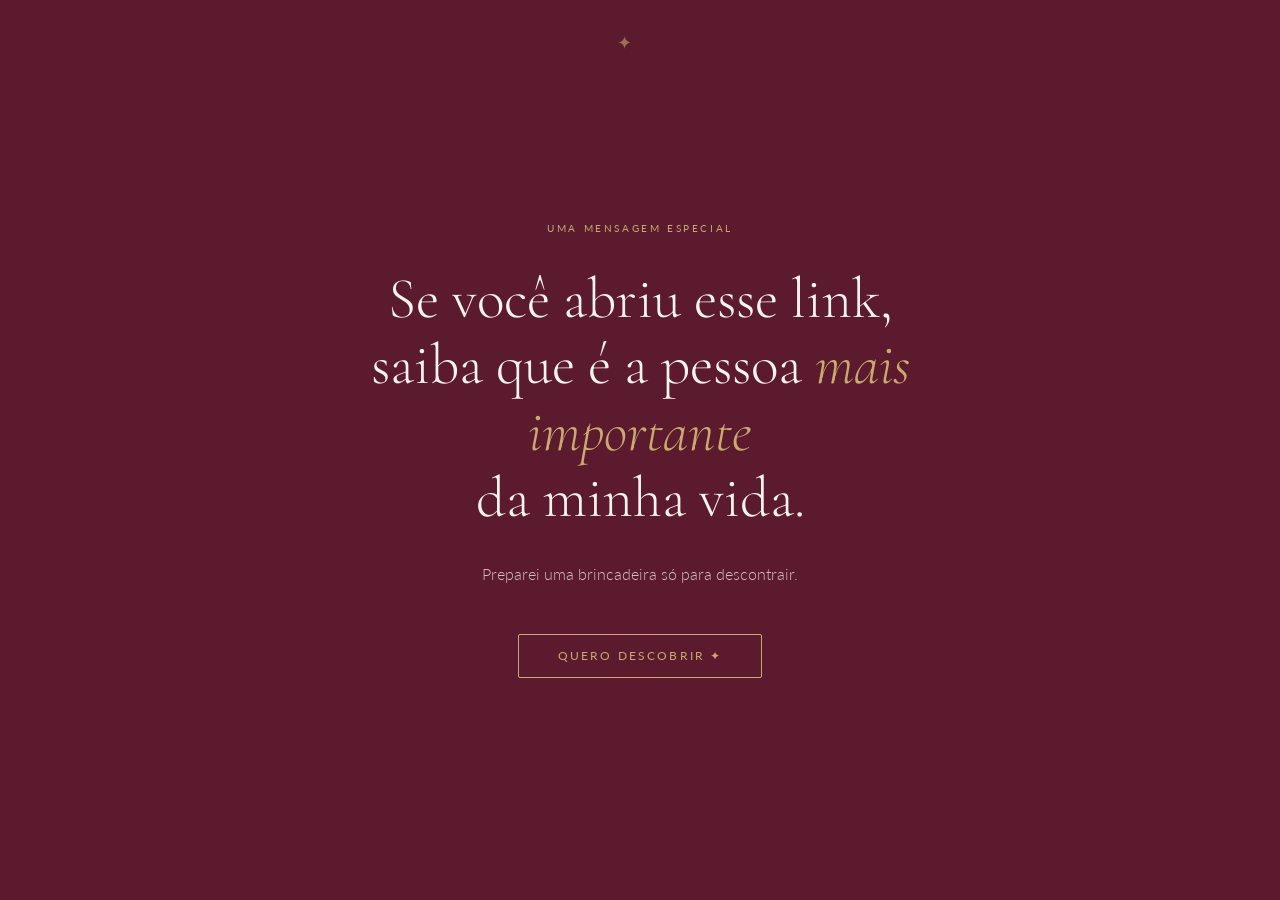
<file: index.html>
<!DOCTYPE html>
<html lang="pt-BR">
<head>
  <meta charset="UTF-8">
  <meta name="viewport" content="width=device-width, initial-scale=1.0">
  <title>Para meu amor</title>
  <link rel="preconnect" href="https://fonts.googleapis.com">
  <link rel="preconnect" href="https://fonts.gstatic.com" crossorigin>
  <link href="https://fonts.googleapis.com/css2?family=Cormorant+Garamond:ital,wght@0,300;0,400;1,300;1,400&family=Lato:wght@300;400&display=swap" rel="stylesheet">
  <link rel="stylesheet" href="style.css">
</head>
<body class="pagina-quiz">

  <!-- ── Tela 1: Boas-vindas ── -->
  <div id="tela-boas-vindas">
    <p class="eyebrow">Uma mensagem especial</p>
    <h1 class="titulo-bv">
      Se você abriu esse link,<br>
      saiba que é a pessoa <em>mais importante</em><br>
      da minha vida.
    </h1>
    <p class="subtitulo-bv">
      Preparei uma brincadeira só para descontrair.
    </p>
    <button class="btn" onclick="comecarQuiz()">Quero descobrir ✦</button>
  </div>

  <!-- ── Tela 2: Quiz ── -->
  <div id="tela-quiz">
    <div class="progresso">
      <div class="passo" id="p1"></div>
      <div class="passo" id="p2"></div>
      <div class="passo" id="p3"></div>
    </div>
    <div class="card-pergunta">
      <p class="numero-pergunta" id="numero-pergunta">Pergunta 1 de 3</p>
      <p class="texto-pergunta" id="texto-pergunta"></p>
      <div class="opcoes" id="opcoes"></div>
      <p class="feedback" id="feedback"></p>
    </div>
  </div>

  <script>
    // =============================================
    // ✏️  EDITE AQUI AS SUAS PERGUNTAS E RESPOSTAS
    // =============================================
    const perguntas = [
      {
        texto: "Em que data começamos a namorar?",
        opcoes: [
          "12 de março",
          "04 de março",   // ← resposta certa
          "21 de setembro",
          "30 de novembro"
        ],
        certa: 1  // índice da resposta certa (começa em 0)
      },
      {
        texto: "Qual é o prato favorito do seu amor?",
        opcoes: [
          "Pizza",
          "Pastel",
          "Macarrão ao molho",
          "Hamburguer"  // ← resposta certa
        ],
        certa: 3
      },
      {
        texto: "O que ele faz toda vez que te vê?",
        opcoes: [
          "Abraça",
          "Fica com saudade mesmo estando do lado",
          "Sorri sem querer"  // ← resposta certa
        ],
        certa: 2
      }
    ];
    // =============================================

    let atual = 0;

    function comecarQuiz() {
      document.getElementById('tela-boas-vindas').style.display = 'none';
      const tq = document.getElementById('tela-quiz');
      tq.style.display = 'block';
      mostrarPergunta();
    }

    function atualizarProgresso() {
      for (let i = 0; i < perguntas.length; i++) {
        const el = document.getElementById('p' + (i+1));
        if (i < atual)       el.className = 'passo feito';
        else if (i === atual) el.className = 'passo ativo';
        else                  el.className = 'passo';
      }
    }

    function mostrarPergunta() {
      const p = perguntas[atual];
      document.getElementById('numero-pergunta').textContent =
        `Pergunta ${atual + 1} de ${perguntas.length}`;
      document.getElementById('texto-pergunta').textContent = p.texto;
      document.getElementById('feedback').textContent = '';
      document.getElementById('feedback').className = 'feedback';

      const container = document.getElementById('opcoes');
      container.innerHTML = '';
      p.opcoes.forEach((op, i) => {
        const btn = document.createElement('button');
        btn.className = 'opcao';
        btn.textContent = op;
        btn.onclick = () => responder(i, btn);
        container.appendChild(btn);
      });

      atualizarProgresso();
    }

    function responder(indice, btn) {
      const p = perguntas[atual];
      const todos = document.querySelectorAll('.opcao');
      todos.forEach(b => b.disabled = true);

      const fb = document.getElementById('feedback');

      if (indice === p.certa) {
        btn.classList.add('certa');
        fb.textContent = '✓ Arrasou! Essa você sabia.';
        fb.classList.add('positivo');
        setTimeout(() => {
          atual++;
          if (atual < perguntas.length) {
            mostrarPergunta();
          } else {
            // Todas certas → vai para a página de amor
            window.location.href = 'amor.html';
          }
        }, 1200);
      } else {
        btn.classList.add('errada');
        fb.textContent = 'Hmm… não era essa. Tente de novo!';
        setTimeout(() => {
          todos.forEach(b => { b.disabled = false; b.className = 'opcao'; });
          fb.textContent = '';
        }, 1000);
      }
    }
  </script>
</body>
</html>
</file>
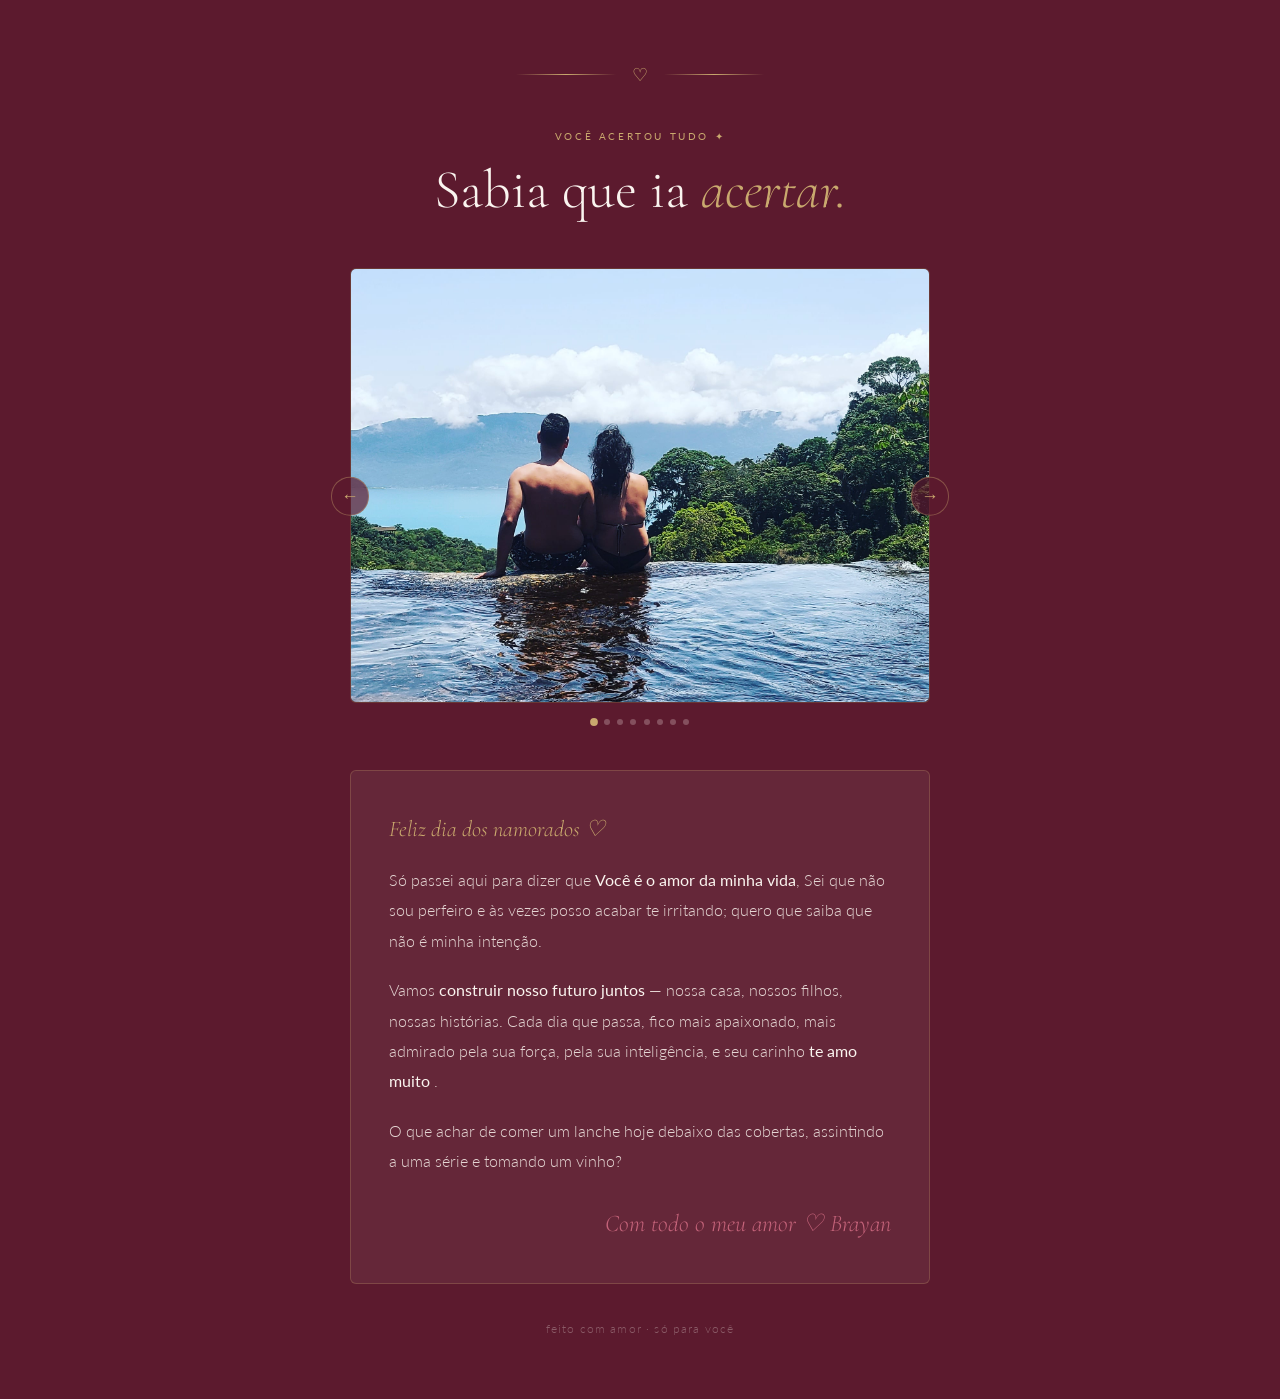
<file: amor.html>
<!DOCTYPE html>
<html lang="pt-BR">
<head>
  <meta charset="UTF-8">
  <meta name="viewport" content="width=device-width, initial-scale=1.0">
  <title>Para meu amor</title>
  <link rel="preconnect" href="https://fonts.googleapis.com">
  <link rel="preconnect" href="https://fonts.gstatic.com" crossorigin>
  <link href="https://fonts.googleapis.com/css2?family=Cormorant+Garamond:ital,wght@0,300;0,400;1,300;1,400&family=Lato:wght@300;400&display=swap" rel="stylesheet">
  <link rel="stylesheet" href="style.css">
</head>
<body class="pagina-amor">

  <div class="envelope">

    <div class="ornamento">
      <span class="linha-ouro"></span>
      <span class="coracao">♡</span>
      <span class="linha-ouro"></span>
    </div>

    <p class="parabens">Você acertou tudo ✦</p>

    <h1 class="titulo">
      Sabia que ia <em>acertar.</em><br>
      
    </h1>

    <!-- ── Carrossel de fotos ── -->
    <div class="carrossel">
      <button class="carrossel-btn carrossel-prev" onclick="moverCarrossel(-1)">&#8592;</button>
      <div class="carrossel-trilho">
        <div class="carrossel-slides" id="carrossel-slides">
          <div class="slide"><img src="foto1.jpg" alt="Nossa foto 1"></div>
          <div class="slide"><img src="foto2.jpg" alt="Nossa foto 2"></div>
          <div class="slide"><img src="foto3.jpg" alt="Nossa foto 3"></div>
          <div class="slide"><img src="foto4.webp" alt="Nossa foto 4"></div>
          <div class="slide"><img src="foto5.jpg" alt="Nossa foto 5"></div>
          <div class="slide"><img src="foto6.jpg" alt="Nossa foto 6"></div>
          <div class="slide"><img src="foto7.jpg" alt="Nossa foto 7"></div>
          <div class="slide"><img src="foto8.jpg" alt="Nossa foto 8"></div>
        </div>
      </div>
      <button class="carrossel-btn carrossel-next" onclick="moverCarrossel(1)">&#8594;</button>
      <div class="carrossel-dots" id="carrossel-dots"></div>
    </div>

    <script>
      let slideAtual = 0;
      const totalSlides = 8;

      // Gera os pontos
      const dotsContainer = document.getElementById('carrossel-dots');
      for (let i = 0; i < totalSlides; i++) {
        const dot = document.createElement('span');
        dot.className = 'dot' + (i === 0 ? ' dot-ativo' : '');
        dot.onclick = () => irParaSlide(i);
        dotsContainer.appendChild(dot);
      }

      function irParaSlide(n) {
        slideAtual = (n + totalSlides) % totalSlides;
        document.getElementById('carrossel-slides').style.transform =
          `translateX(-${slideAtual * 100}%)`;
        document.querySelectorAll('.dot').forEach((d, i) => {
          d.className = 'dot' + (i === slideAtual ? ' dot-ativo' : '');
        });
      }

      function moverCarrossel(direcao) {
        irParaSlide(slideAtual + direcao);
      }

      // Swipe no celular
      let touchStartX = 0;
      const trilho = document.querySelector('.carrossel-trilho');
      trilho.addEventListener('touchstart', e => { touchStartX = e.touches[0].clientX; });
      trilho.addEventListener('touchend', e => {
        const diff = touchStartX - e.changedTouches[0].clientX;
        if (Math.abs(diff) > 40) moverCarrossel(diff > 0 ? 1 : -1);
      });
    </script>

    <!-- =============================================
         ✏️  EDITE AQUI A SUA MENSAGEM DE AMOR
         ============================================= -->
    <div class="carta">
      <span class="saudacao">Feliz dia dos namorados ♡</span>

      <p>
        Só passei aqui para dizer que <span class="destaque">Você é o amor da minha vida</span>,
        Sei que não sou perfeiro e às vezes posso acabar te irritando; quero que saiba que não 
        é minha intenção.
      </p>

      <p>
        Vamos <span class="destaque">construir nosso futuro juntos</span> —
        nossa casa, nossos filhos, nossas histórias.
        Cada dia que passa, fico mais apaixonado,
        mais admirado pela sua força, pela sua inteligência,
        e seu carinho <span class="destaque">te amo muito </span>.
      </p>

      <p>
        O que achar de comer um lanche hoje debaixo das cobertas, 
        assintindo a uma série e tomando um vinho?
      </p>

      <span class="assinatura">Com todo o meu amor ♡ Brayan</span>
    </div>
    <!-- ============================================= -->

    <p class="rodape">feito com amor · só para você</p>

  </div>

</body>
</html>
</file>
<file: style.css>
*, *::before, *::after { box-sizing: border-box; margin: 0; padding: 0; }

:root {
  --vinho:  #5C1A2E;
  --rosa:   #C4637A;
  --creme:  #FAF4EF;
  --ouro:   #C9A96E;
  --texto:  #2E1018;
  --cinza:  #9A8080;
}

/* ── base ── */
body {
  background-color: var(--vinho);
  color: var(--creme);
  font-family: 'Lato', sans-serif;
  font-weight: 300;
  min-height: 100vh;
  display: flex;
  flex-direction: column;
  align-items: center;
  justify-content: center;
  padding: 2rem 1.5rem;
  overflow-x: hidden;
}

/* ── pétala decorativa (index) ── */
body.pagina-quiz::before {
  content: '✦';
  position: fixed;
  top: 2rem; left: 50%;
  transform: translateX(-50%);
  font-size: 1.1rem;
  color: var(--ouro);
  opacity: 0.6;
  letter-spacing: 2rem;
}

/* ── boas-vindas ── */
#tela-boas-vindas {
  text-align: center;
  max-width: 560px;
  animation: surgir 1s ease both;
}

.eyebrow {
  font-family: 'Lato', sans-serif;
  font-size: 0.65rem;
  font-weight: 400;
  letter-spacing: 0.25em;
  text-transform: uppercase;
  color: var(--ouro);
  margin-bottom: 2rem;
}

.titulo-bv {
  font-family: 'Cormorant Garamond', serif;
  font-size: clamp(2.4rem, 6vw, 3.6rem);
  font-weight: 300;
  line-height: 1.15;
  color: var(--creme);
  margin-bottom: 1.8rem;
}

.titulo-bv em {
  font-style: italic;
  color: var(--ouro);
}

.subtitulo-bv {
  font-size: 1rem;
  line-height: 1.8;
  color: rgba(250, 244, 239, 0.75);
  max-width: 420px;
  margin: 0 auto 2.8rem;
}

/* ── botão ── */
.btn {
  display: inline-block;
  padding: 0.85rem 2.4rem;
  border: 1px solid var(--ouro);
  background: transparent;
  color: var(--ouro);
  font-family: 'Lato', sans-serif;
  font-size: 0.75rem;
  font-weight: 400;
  letter-spacing: 0.18em;
  text-transform: uppercase;
  cursor: pointer;
  transition: background 0.25s, color 0.25s;
  border-radius: 2px;
}
.btn:hover {
  background: var(--ouro);
  color: var(--vinho);
}

/* ── quiz ── */
#tela-quiz {
  display: none;
  max-width: 560px;
  width: 100%;
  animation: surgir 0.6s ease both;
}

.progresso {
  display: flex;
  gap: 0.5rem;
  justify-content: center;
  margin-bottom: 2.5rem;
}

.passo {
  width: 28px; height: 3px;
  background: rgba(250,244,239,0.2);
  border-radius: 2px;
  transition: background 0.4s;
}
.passo.ativo { background: var(--ouro); }
.passo.feito { background: var(--rosa); }

.card-pergunta {
  background: rgba(250, 244, 239, 0.06);
  border: 1px solid rgba(201, 169, 110, 0.25);
  border-radius: 6px;
  padding: 2.4rem 2rem;
  text-align: center;
}

.numero-pergunta {
  font-family: 'Cormorant Garamond', serif;
  font-size: 0.9rem;
  font-style: italic;
  color: var(--ouro);
  margin-bottom: 1.2rem;
}

.texto-pergunta {
  font-family: 'Cormorant Garamond', serif;
  font-size: clamp(1.4rem, 4vw, 1.9rem);
  font-weight: 300;
  line-height: 1.4;
  color: var(--creme);
  margin-bottom: 2rem;
}

.opcoes {
  display: flex;
  flex-direction: column;
  gap: 0.75rem;
}

.opcao {
  padding: 0.9rem 1.2rem;
  background: transparent;
  border: 1px solid rgba(250,244,239,0.2);
  border-radius: 4px;
  color: rgba(250,244,239,0.8);
  font-family: 'Lato', sans-serif;
  font-size: 0.9rem;
  cursor: pointer;
  transition: border-color 0.2s, background 0.2s, color 0.2s;
  text-align: left;
}
.opcao:hover {
  border-color: var(--ouro);
  color: var(--creme);
  background: rgba(201,169,110,0.08);
}
.opcao.errada {
  border-color: var(--rosa);
  background: rgba(196, 99, 122, 0.12);
  color: var(--rosa);
  animation: tremer 0.4s ease;
}
.opcao.certa {
  border-color: #7EC8A0;
  background: rgba(126, 200, 160, 0.12);
  color: #7EC8A0;
}

.feedback {
  margin-top: 1rem;
  font-size: 0.82rem;
  min-height: 1.2em;
  color: var(--rosa);
  font-style: italic;
  transition: opacity 0.3s;
}
.feedback.positivo { color: #7EC8A0; }

/* ── página amor ── */
body.pagina-amor {
  padding: 4rem 1.5rem;
}

.envelope {
  max-width: 580px;
  width: 100%;
  text-align: center;
}

.ornamento {
  display: flex;
  align-items: center;
  gap: 1rem;
  justify-content: center;
  margin-bottom: 2.8rem;
  animation: surgir 1s ease both;
}
.linha-ouro {
  flex: 1;
  height: 1px;
  background: linear-gradient(to right, transparent, var(--ouro), transparent);
  max-width: 100px;
}
.coracao {
  font-size: 1.1rem;
  color: var(--ouro);
}

.parabens {
  font-family: 'Lato', sans-serif;
  font-size: 0.65rem;
  font-weight: 400;
  letter-spacing: 0.25em;
  text-transform: uppercase;
  color: var(--ouro);
  margin-bottom: 1rem;
  animation: surgir 1s ease 0.2s both;
}

.titulo {
  font-family: 'Cormorant Garamond', serif;
  font-size: clamp(2.2rem, 6vw, 3.4rem);
  font-weight: 300;
  line-height: 1.2;
  color: var(--creme);
  margin-bottom: 2.8rem;
  animation: surgir 1s ease 0.35s both;
}

.titulo em {
  font-style: italic;
  color: var(--ouro);
}

.carta {
  background: rgba(250, 244, 239, 0.06);
  border: 1px solid rgba(201, 169, 110, 0.25);
  border-radius: 6px;
  padding: 2.8rem 2.4rem;
  text-align: left;
  animation: surgir 1s ease 0.55s both;
}

.saudacao {
  font-family: 'Cormorant Garamond', serif;
  font-size: 1.4rem;
  font-style: italic;
  color: var(--ouro);
  display: block;
  margin-bottom: 1.4rem;
}

.carta p {
  font-size: 1rem;
  line-height: 1.9;
  color: rgba(250,244,239,0.85);
  margin-bottom: 1.2rem;
}

.destaque {
  color: var(--creme);
  font-weight: 400;
}

.assinatura {
  margin-top: 2rem;
  font-family: 'Cormorant Garamond', serif;
  font-size: 1.5rem;
  font-style: italic;
  color: var(--rosa);
  text-align: right;
  display: block;
}

.rodape {
  margin-top: 2.4rem;
  font-size: 0.72rem;
  letter-spacing: 0.1em;
  color: rgba(250,244,239,0.3);
  animation: surgir 1s ease 0.8s both;
}

/* ── carrossel ── */
.carrossel {
  position: relative;
  width: 100%;
  margin-bottom: 2.8rem;
  animation: surgir 1s ease 0.45s both;
}

.carrossel-trilho {
  overflow: hidden;
  border-radius: 6px;
  border: 1px solid rgba(201, 169, 110, 0.25);
  aspect-ratio: 4 / 3;
  background: rgba(0,0,0,0.2);
}

.carrossel-slides {
  display: flex;
  transition: transform 0.45s cubic-bezier(0.4, 0, 0.2, 1);
  height: 100%;
}

.slide {
  min-width: 100%;
  height: 100%;
  display: flex;
  align-items: center;
  justify-content: center;
}

.slide img {
  width: 100%;
  height: 100%;
  object-fit: cover;
  display: block;
  user-select: none;
  -webkit-user-drag: none;
}

.carrossel-btn {
  position: absolute;
  top: 50%;
  transform: translateY(-50%);
  background: rgba(92, 26, 46, 0.7);
  border: 1px solid rgba(201, 169, 110, 0.4);
  color: var(--ouro);
  font-size: 1.1rem;
  width: 2.4rem;
  height: 2.4rem;
  border-radius: 50%;
  cursor: pointer;
  z-index: 2;
  display: flex;
  align-items: center;
  justify-content: center;
  transition: background 0.2s;
  line-height: 1;
}
.carrossel-btn:hover { background: rgba(92, 26, 46, 0.95); }
.carrossel-prev { left: -1.2rem; }
.carrossel-next { right: -1.2rem; }

.carrossel-dots {
  display: flex;
  gap: 0.45rem;
  justify-content: center;
  margin-top: 1rem;
}

.dot {
  width: 6px;
  height: 6px;
  border-radius: 50%;
  background: rgba(250,244,239,0.25);
  cursor: pointer;
  transition: background 0.3s, transform 0.3s;
}
.dot-ativo {
  background: var(--ouro);
  transform: scale(1.3);
}

/* ── animações ── */
@keyframes surgir {
  from { opacity: 0; transform: translateY(18px); }
  to   { opacity: 1; transform: translateY(0); }
}
@keyframes tremer {
  0%,100% { transform: translateX(0); }
  25%     { transform: translateX(-6px); }
  75%     { transform: translateX(6px); }
}

@media (prefers-reduced-motion: reduce) {
  * { animation: none !important; transition: none !important; }
}
</file>
